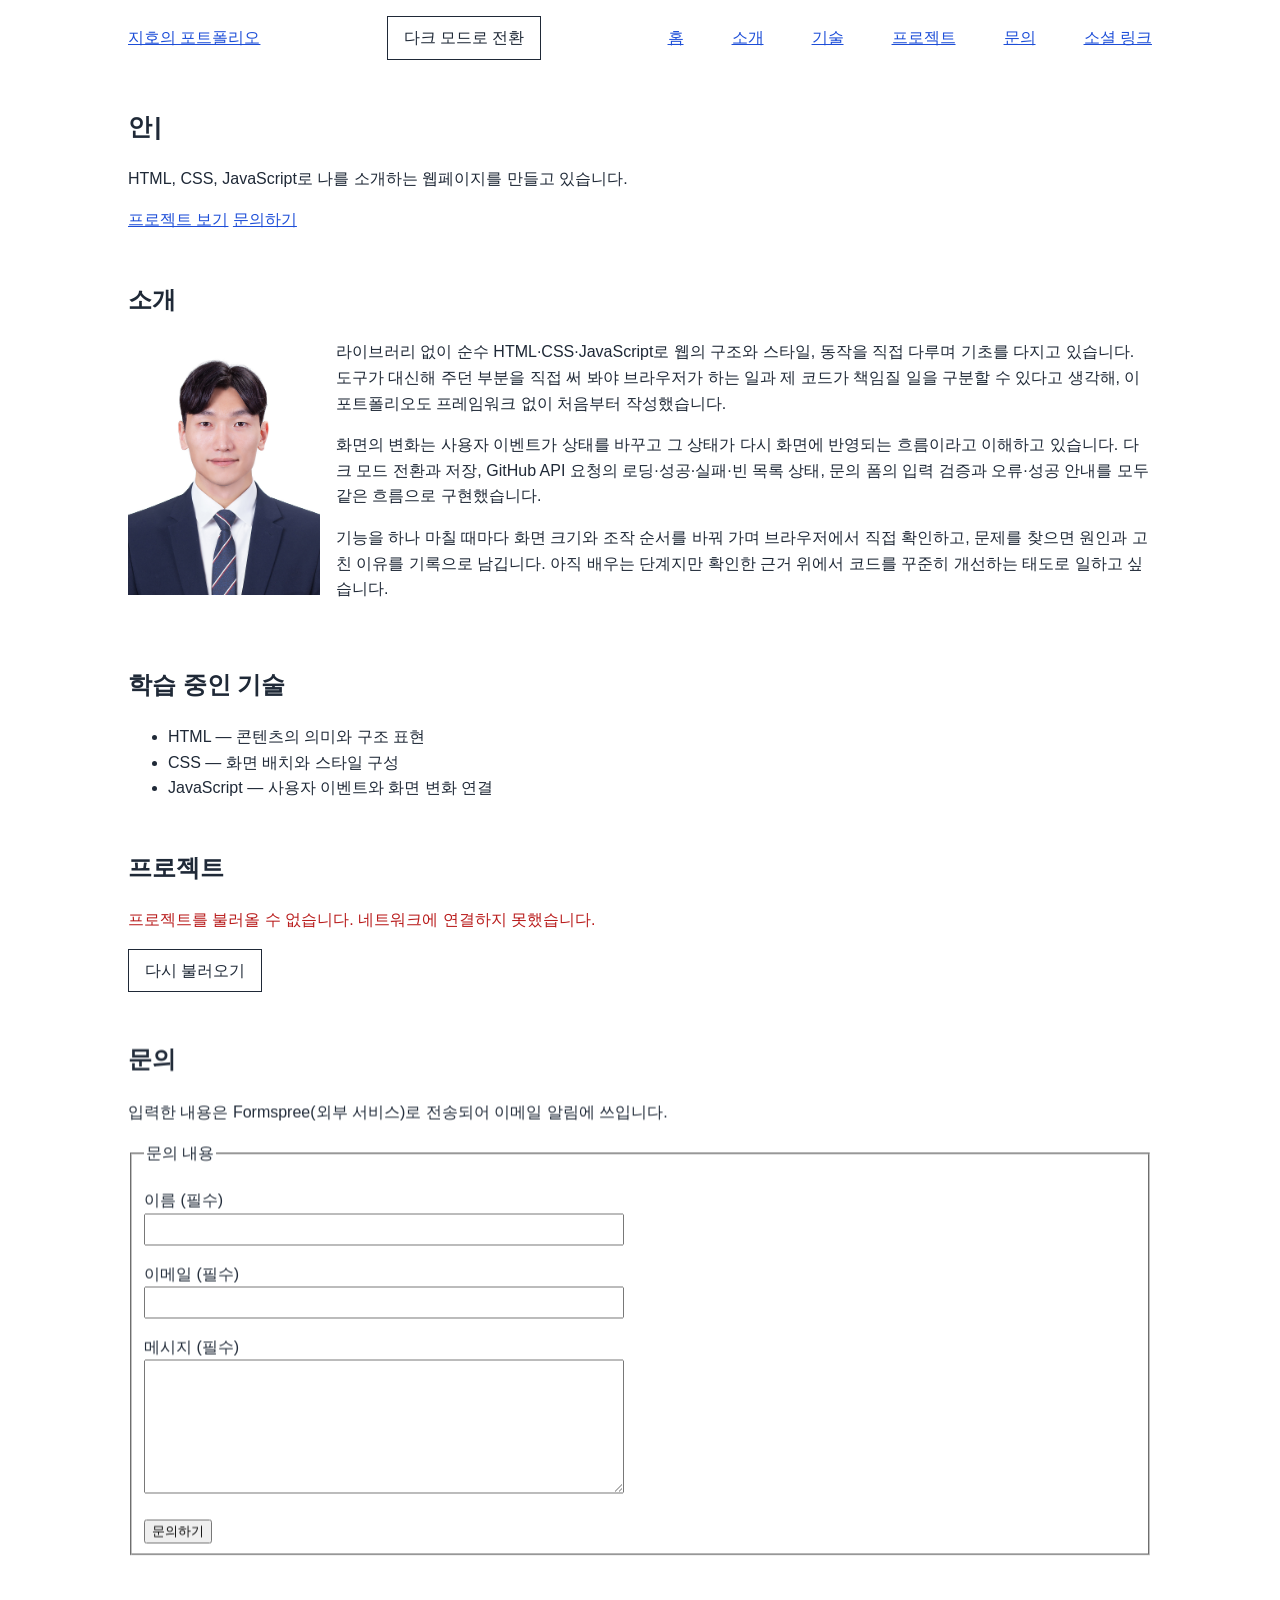
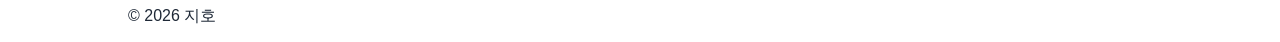
<file: index.html>
<!DOCTYPE html>
<html lang="ko">
  <head>
    <meta charset="UTF-8" />
    <meta name="viewport" content="width=device-width, initial-scale=1.0" />
    <!-- GitHub Pages의 사이트 루트로 들어와도 src/의 실제 페이지로 넘긴다. -->
    <meta http-equiv="refresh" content="0; url=./src/index.html" />
    <title>지호 | 포트폴리오</title>
  </head>
  <body>
    <p><a href="./src/index.html">포트폴리오 페이지로 이동합니다.</a></p>
  </body>
</html>
</file>
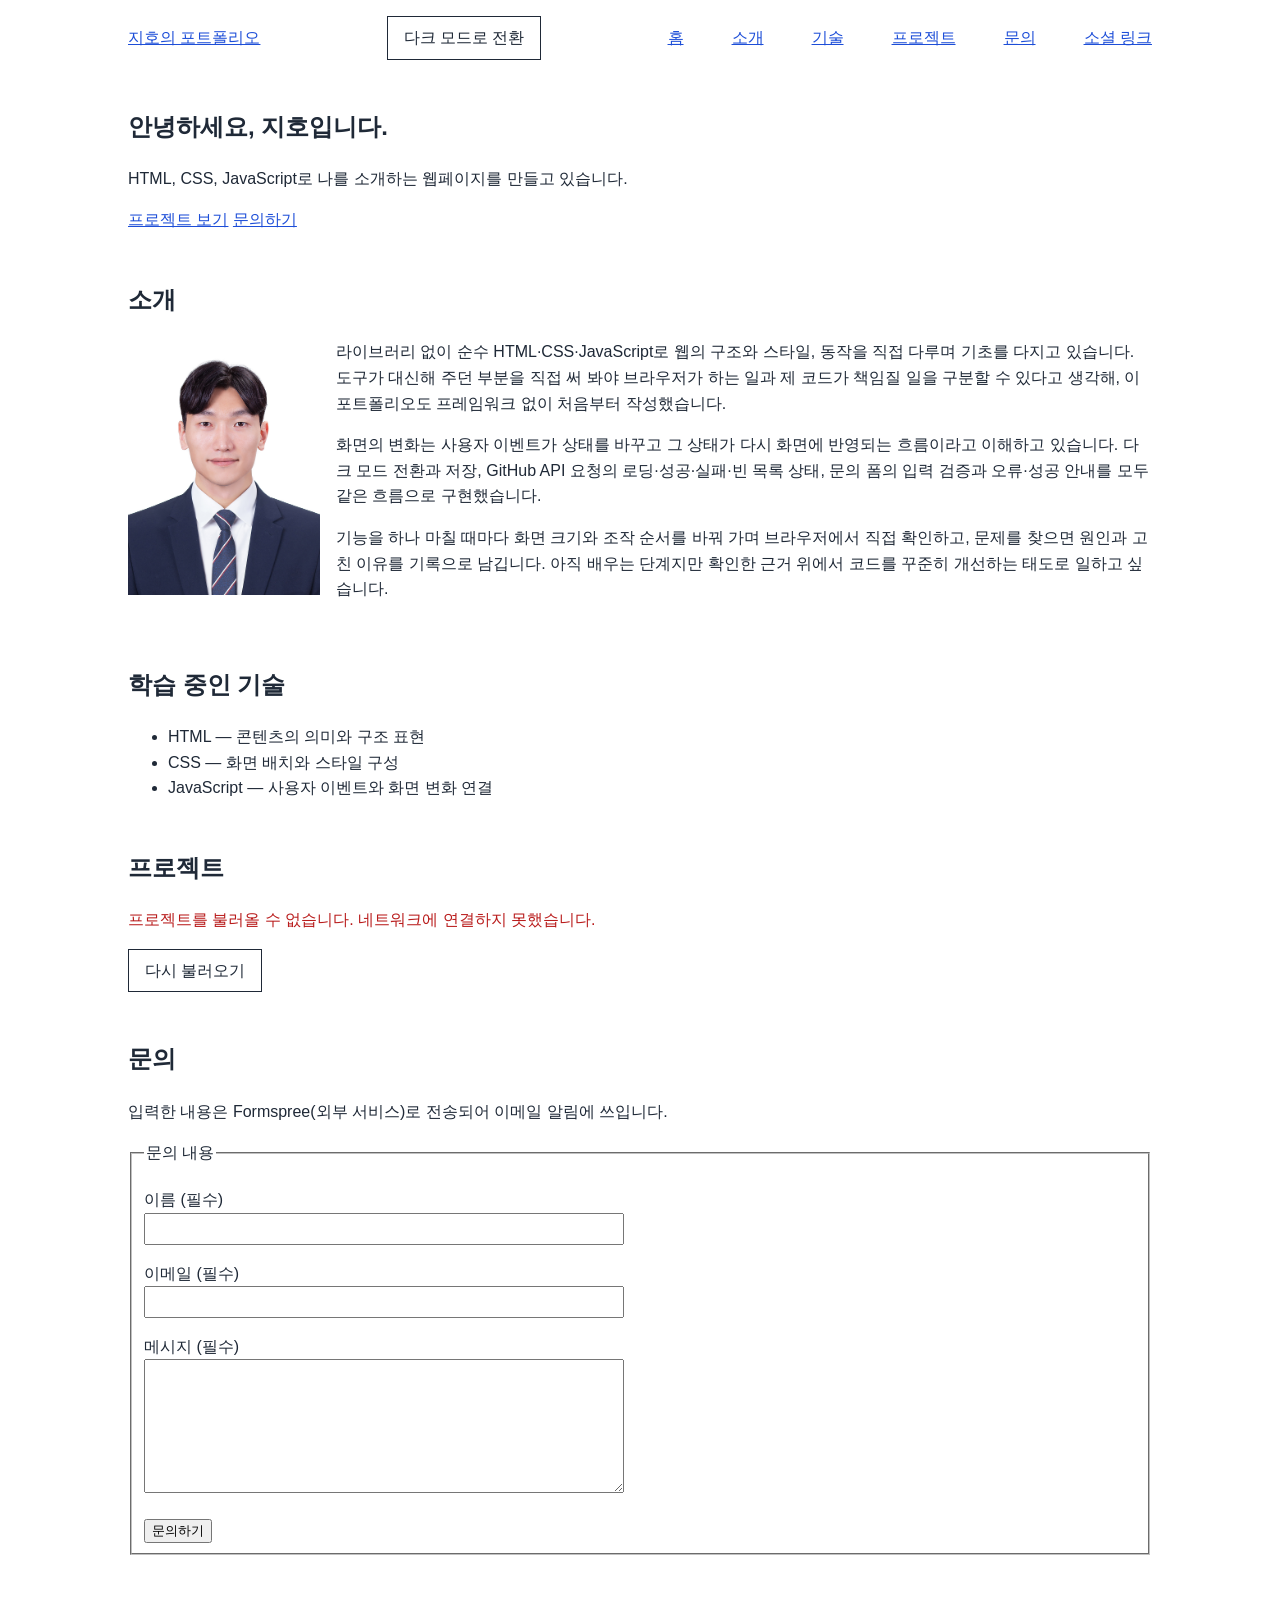
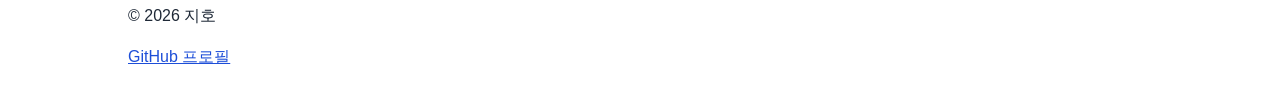
<file: src/index.html>
<!doctype html>
<html lang="ko">
  <head>
    <meta charset="UTF-8">
    <meta name="viewport" content="width=device-width, initial-scale=1.0">
    <meta name="description" content="웹 기초를 학습하며 만드는 지호의 포트폴리오입니다.">
    <title>지호 | 포트폴리오</title>
    <link rel="stylesheet" href="css/style.css">
    <script src="js/main.js" defer></script>
  </head>
  <body>
    <header>
      <nav aria-label="주요 메뉴">
        <a href="#hero">지호의 포트폴리오</a>
        <button id="menu-toggle" type="button" aria-controls="navigation-menu" aria-expanded="false" hidden>
          <span aria-hidden="true">☰</span> 메뉴
        </button>
        <button id="theme-toggle" type="button">다크 모드로 전환</button>
        <ul id="navigation-menu">
          <li><a href="#hero">홈</a></li>
          <li><a href="#about">소개</a></li>
          <li><a href="#skills">기술</a></li>
          <li><a href="#projects">프로젝트</a></li>
          <li><a href="#contact">문의</a></li>
          <li><a href="#footer">소셜 링크</a></li>
        </ul>
      </nav>
    </header>

    <main>
      <section id="hero" aria-labelledby="hero-title">
        <h1 id="hero-title"><span id="hero-typed">안녕하세요, 지호입니다.</span></h1>
        <p>HTML, CSS, JavaScript로 나를 소개하는 웹페이지를 만들고 있습니다.</p>
        <a class="cta" href="#projects">프로젝트 보기</a>
        <a class="cta" href="#contact">문의하기</a>
      </section>

      <section id="about" aria-labelledby="about-title">
        <h2 id="about-title">소개</h2>
        <!-- 모바일에서는 사진과 글이 세로로 쌓이고 768px 이상에서 가로로 놓인다. -->
        <div class="about-body">
          <!-- width·height는 원본 크기를 그대로 적어 이미지가 늦게 도착해도 자리를 미리 잡게 한다. 표시 크기는 CSS가 정한다. -->
          <img src="images/profile.jpg" width="936" height="1247" alt="증명사진">
          <div class="about-text">
            <p>라이브러리 없이 순수 HTML·CSS·JavaScript로 웹의 구조와 스타일, 동작을 직접 다루며 기초를 다지고 있습니다. 도구가 대신해 주던 부분을 직접 써 봐야 브라우저가 하는 일과 제 코드가 책임질 일을 구분할 수 있다고 생각해, 이 포트폴리오도 프레임워크 없이 처음부터 작성했습니다.</p>
            <p>화면의 변화는 사용자 이벤트가 상태를 바꾸고 그 상태가 다시 화면에 반영되는 흐름이라고 이해하고 있습니다. 다크 모드 전환과 저장, GitHub API 요청의 로딩·성공·실패·빈 목록 상태, 문의 폼의 입력 검증과 오류·성공 안내를 모두 같은 흐름으로 구현했습니다.</p>
            <p>기능을 하나 마칠 때마다 화면 크기와 조작 순서를 바꿔 가며 브라우저에서 직접 확인하고, 문제를 찾으면 원인과 고친 이유를 기록으로 남깁니다. 아직 배우는 단계지만 확인한 근거 위에서 코드를 꾸준히 개선하는 태도로 일하고 싶습니다.</p>
          </div>
        </div>
      </section>

      <section id="skills" aria-labelledby="skills-title">
        <h2 id="skills-title">학습 중인 기술</h2>
        <ul>
          <li>HTML — 콘텐츠의 의미와 구조 표현</li>
          <li>CSS — 화면 배치와 스타일 구성</li>
          <li>JavaScript — 사용자 이벤트와 화면 변화 연결</li>
        </ul>
      </section>

      <section id="projects" aria-labelledby="projects-title">
        <h2 id="projects-title">프로젝트</h2>
        <!-- 성공한 목록이 있을 때만 보인다. 표시 여부와 옵션은 JavaScript가 정한다. -->
        <div id="project-filter" hidden>
          <label for="project-language">언어별로 보기</label>
          <select id="project-language"></select>
        </div>
        <!-- 로딩·오류·빈 목록 문구가 번갈아 들어가는 자리. 라이브 리전을 먼저 등록해 두려고 빈 채로 둔다. -->
        <p id="project-status" role="status"></p>
        <!-- 오류 상태에서만 보인다. 표시 여부는 JavaScript가 hidden으로 정한다. -->
        <button id="project-retry" type="button" hidden>다시 불러오기</button>
        <!-- 성공 상태에서 GitHub API로 받은 저장소 카드가 채워진다. -->
        <div id="project-list"></div>
      </section>

      <section id="contact" aria-labelledby="contact-title">
        <h2 id="contact-title">문의</h2>
        <p id="contact-notice">입력한 내용은 Formspree(외부 서비스)로 전송되어 이메일 알림에 쓰입니다.</p>
        <!-- novalidate로 브라우저 기본 검증 UI를 끄고 submit 이벤트에서 직접 검사한다. -->
        <form id="contact-form" aria-describedby="contact-notice" novalidate>
          <fieldset>
            <legend>문의 내용</legend>
            <p>
              <label for="contact-name">이름 (필수)</label>
              <input id="contact-name" name="name" type="text" autocomplete="name" required
                aria-describedby="contact-name-error">
              <!-- 오류 문구는 비어 있다가 검증 결과에 따라 채워진다. -->
              <span class="field-error" id="contact-name-error"></span>
            </p>
            <p>
              <label for="contact-email">이메일 (필수)</label>
              <input id="contact-email" name="email" type="email" autocomplete="email" required
                aria-describedby="contact-email-error">
              <span class="field-error" id="contact-email-error"></span>
            </p>
            <p>
              <label for="contact-message">메시지 (필수)</label>
              <textarea id="contact-message" name="message" rows="5" required
                aria-describedby="contact-message-error"></textarea>
              <span class="field-error" id="contact-message-error"></span>
            </p>
            <button type="submit">문의하기</button>
          </fieldset>
          <!-- 검증을 통과했을 때만 문구가 채워진다. role="status"로 보조 기술에 변화를 알린다. -->
          <p id="contact-success" role="status"></p>
        </form>
      </section>
    </main>

    <footer id="footer">
      <p>© 2026 지호</p>
      <a href="https://github.com/GimZiHo">GitHub 프로필</a>
    </footer>

    <button id="scroll-top" type="button" hidden>맨 위로</button>
  </body>
</html>
</file>
<file: src/css/style.css>
/* 페이지 전체에서 사용할 색상, 글꼴, 간격의 기본값. */
:root {
  --color-background: #ffffff;
  --color-text: #1f2937;
  --color-link: #1d4ed8;
  --color-navigation-scrolled: #e2e8f0;
  /* 카드 그림자 색. 테마마다 밝기가 달라야 보이므로 변수로 분리한다. */
  --color-card-shadow: rgba(15, 23, 42, 0.25);
  /* 폼 검증 오류 색. 배경 대비를 맞추려고 테마별로 나눈다. */
  --color-error: #b91c1c;
  /* 검증 통과 안내 색. 오류 색과 같은 이유로 테마별로 나눈다. */
  --color-success: #15803d;
  --font-family: sans-serif;
  --line-height: 1.6;
  --space-page: 1rem;
  --space-section: 3rem;
  scroll-behavior: smooth;
}

/* html 요소의 data-theme가 dark일 때 색상 변수만 바꾼다. */
[data-theme="dark"] {
  --color-background: #111827;
  --color-text: #f3f4f6;
  --color-link: #93c5fd;
  --color-navigation-scrolled: #1f2937;
  --color-card-shadow: rgba(0, 0, 0, 0.6);
  --color-error: #fca5a5;
  --color-success: #86efac;
}

body {
  max-width: 64rem;
  margin: 0 auto;
  padding: var(--space-page);
  font-family: var(--font-family);
  line-height: var(--line-height);
  color: var(--color-text);
  background-color: var(--color-background);
}

a {
  color: var(--color-link);
}

/* nav는 이름과 메뉴 묶음을, ul은 개별 메뉴를 배치한다. */
nav {
  display: flex;
  flex-direction: column;
  justify-content: space-between;
  align-items: stretch;
  flex-wrap: wrap;
  gap: var(--space-page);
  background-color: var(--color-background);
}

/* 스크롤 60px 이상일 때 nav 배경만 바꾼다. */
nav.scrolled {
  background-color: var(--color-navigation-scrolled);
}

nav ul {
  display: flex;
  flex-wrap: wrap;
  gap: var(--space-page);
  margin: 0;
  padding: 0;
  list-style: none;
}

/* 전환은 기본 상태에 선언한다. hover로 들어갈 때와 벗어나 돌아올 때 모두 0.2초가 적용된다. */
button {
  transition: color 0.2s ease, background-color 0.2s ease;
}

#menu-toggle {
  align-self: flex-start;
  padding: 0.5rem 1rem;
  font: inherit;
  color: var(--color-text);
  background-color: var(--color-background);
  border: 1px solid currentColor;
  cursor: pointer;
}

#theme-toggle {
  align-self: flex-start;
  padding: 0.5rem 1rem;
  font: inherit;
  color: var(--color-text);
  background-color: var(--color-background);
  border: 1px solid currentColor;
  cursor: pointer;
}

#scroll-top {
  position: fixed;
  right: var(--space-page);
  bottom: var(--space-page);
  padding: 0.5rem 1rem;
  font: inherit;
  color: var(--color-background);
  background-color: var(--color-link);
  border: 0;
  cursor: pointer;
}

/* 포인터가 올라간 버튼의 색을 반전한다. :enabled로 조작 가능한 버튼만 골라 비활성 버튼은 제외한다. */
#menu-toggle:enabled:hover,
#theme-toggle:enabled:hover,
#project-retry:enabled:hover,
#scroll-top:enabled:hover {
  color: var(--color-background);
  background-color: var(--color-text);
}

nav.menu-ready ul {
  display: none;
}

nav.menu-ready ul.active {
  display: flex;
}

section {
  margin-block: var(--space-section);
}

/* 등장 전 대기 상태. JavaScript가 reveal을 붙였을 때만 적용된다. */
main section.reveal {
  opacity: 0;
  transform: translateY(2rem);
  transition: opacity 0.6s, transform 0.6s;
}

/* 화면에 20% 이상 들어온 뒤의 표시 상태. */
main section.reveal.visible {
  opacity: 1;
  transform: translateY(0);
}

/* 타이핑 중에만 JavaScript가 붙이는 깜빡이는 커서. 애니메이션 축소 선호 시에는 붙이지 않는다. */
#hero-title.typing #hero-typed::after {
  content: '|';
  margin-left: 0.1em;
  animation: hero-cursor-blink 1s step-end infinite;
}

@keyframes hero-cursor-blink {
  50% {
    opacity: 0;
  }
}

/* Hero의 CTA 링크. transform은 인라인 요소에 적용되지 않아 inline-block으로 바꾼다. */
.cta {
  display: inline-block;
  transition: color 0.2s ease, transform 0.2s ease;
}

.cta:hover {
  color: var(--color-text);
  transform: translateY(-2px);
}

/* 소개는 모바일에서 사진과 글을 세로로 쌓는다. */
.about-body {
  display: flex;
  flex-direction: column;
  gap: var(--space-page);
}

/* 너비만 정하고 높이는 auto로 둬 img 속성에 적은 원본 비율을 유지한다. 가로 배치에서 줄어들지 않게 고정한다. */
.about-body img {
  flex-shrink: 0;
  width: 12rem;
  height: auto;
}

/* 가로 배치일 때 사진과 글의 첫 줄을 맞추려고 첫 문단의 위쪽 여백만 없앤다. */
.about-text p:first-child {
  margin-block-start: 0;
}

/* 언어 select와 label을 한 줄에 두되, 좁은 화면에서는 자동으로 줄바꿈한다. */
/* hidden 속성이 있을 때는 이 규칙을 적용하지 않아야 hidden의 기본 display:none이 유지된다. */
#project-filter:not([hidden]) {
  display: flex;
  flex-wrap: wrap;
  align-items: center;
  gap: 0.5rem;
  margin-block-end: var(--space-page);
}

#project-filter label {
  display: inline;
}

#project-language {
  font: inherit;
  color: var(--color-text);
  background-color: var(--color-background);
  border: 1px solid currentColor;
  padding: 0.3rem 0.5rem;
  max-width: 100%;
}

/* 오류 상태에서만 보이는 재시도 버튼. 내비게이션 버튼과 같은 모양을 쓴다. */
#project-retry {
  padding: 0.5rem 1rem;
  font: inherit;
  color: var(--color-text);
  background-color: var(--color-background);
  border: 1px solid currentColor;
  cursor: pointer;
}

/* 요청 상태 문구는 한 요소를 돌려 쓰므로, 실패일 때만 오류 색으로 구분한다. */
#project-status.error {
  color: var(--color-error);
}

#project-list {
  display: grid;
  grid-template-columns: repeat(auto-fit, minmax(16rem, 1fr));
  gap: var(--space-page);
}

/* 카드의 평소 그림자. 아래로 1px 내려간 위치에 3px 번짐을 둔다. */
#project-list article {
  padding: var(--space-page);
  border: 1px solid currentColor;
  overflow-wrap: anywhere;
  box-shadow: 0 1px 3px var(--color-card-shadow);
  transition: transform 0.2s ease, box-shadow 0.2s ease;
}

/* 카드를 4px 띄우고 그림자를 더 멀고 크게 만들어 떠오르는 느낌을 준다. */
#project-list article:hover {
  transform: translateY(-4px);
  box-shadow: 0 8px 16px var(--color-card-shadow);
}

label {
  display: block;
}

input,
textarea {
  box-sizing: border-box;
  width: 100%;
  max-width: 30rem;
  font: inherit;
}

/* 오류 문구는 입력 바로 아래 줄에 둔다. 내용이 비어 있으면 줄 높이도 생기지 않는다. */
.field-error {
  display: block;
  max-width: 30rem;
  color: var(--color-error);
}

/* 성공 안내도 오류 문구처럼 비어 있으면 줄 높이가 생기지 않는다. */
#contact-success {
  max-width: 30rem;
  color: var(--color-success);
}

/* 같은 요소를 전송 실패 안내에도 돌려 쓰므로 실패일 때만 오류 색으로 구분한다. */
#contact-success.error {
  color: var(--color-error);
}

/* 검증 상태는 aria-invalid 속성에 기록하고, 같은 속성을 선택자로 써서 테두리를 바꾼다. */
input[aria-invalid="true"],
textarea[aria-invalid="true"] {
  border: 1px solid var(--color-error);
}

/* 모바일 기본 배치에 넓은 화면의 변경 사항을 추가한다. */
@media (min-width: 768px) {
  #menu-toggle {
    display: none;
  }

  nav.menu-ready ul {
    display: flex;
  }

  nav {
    flex-direction: row;
    align-items: center;
  }

  /* 넓은 화면에서는 사진을 왼쪽, 글을 오른쪽에 나란히 놓는다. */
  .about-body {
    flex-direction: row;
    align-items: flex-start;
  }
}

@media (min-width: 1024px) {
  nav ul {
    column-gap: var(--space-section);
  }
}
</file>
